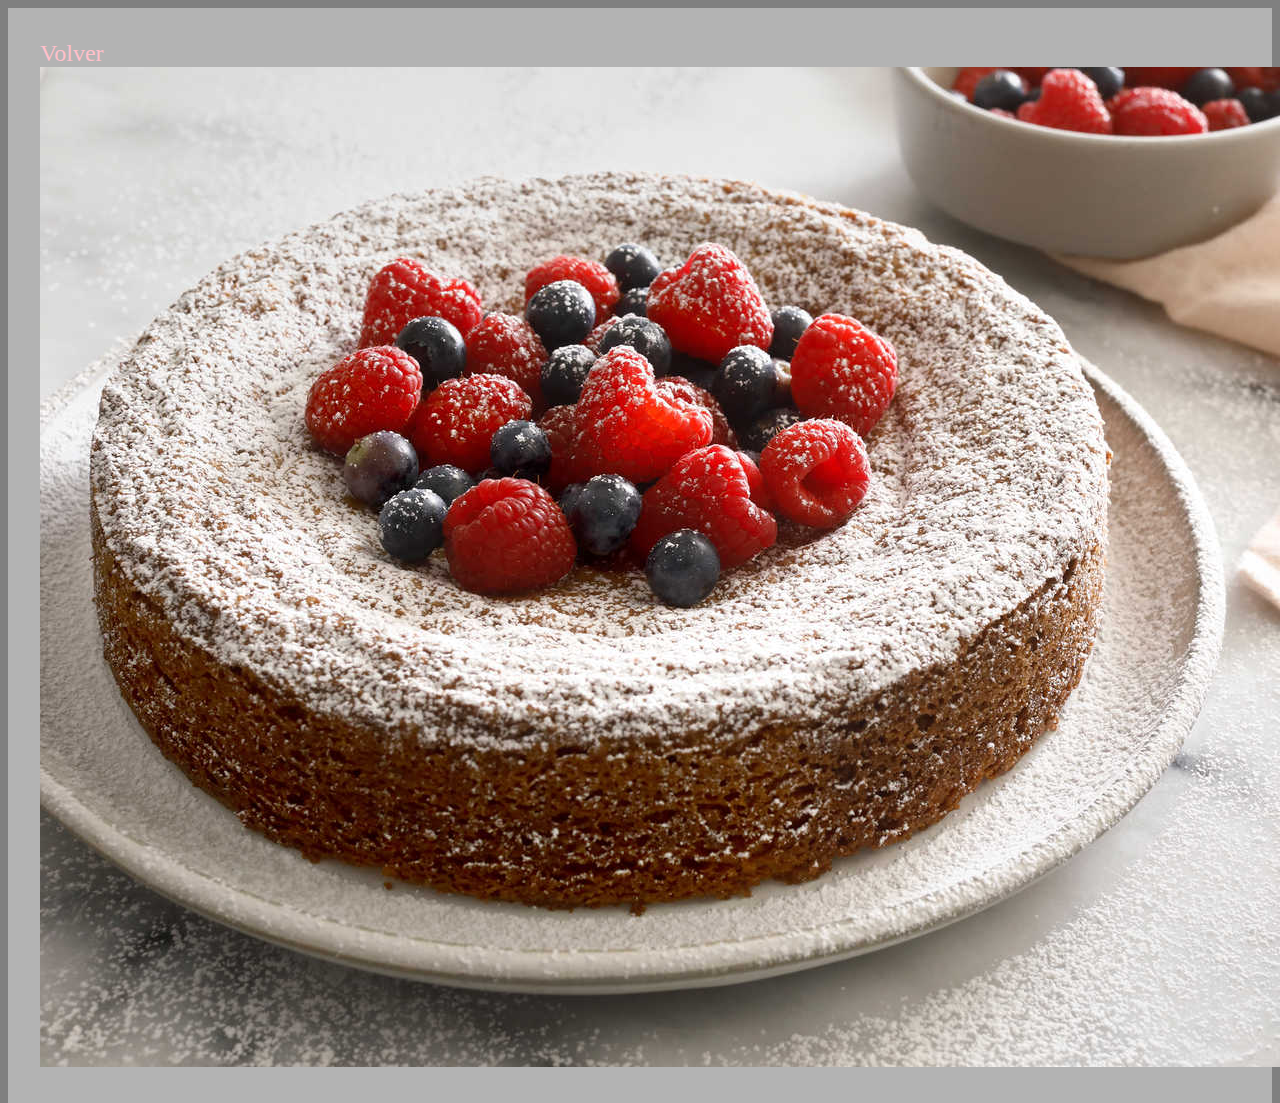
<file: www/paginas/pagina1.html>
<!DOCTYPE html>
<html lang="es">
<head>
	<meta name="viewport" content="width=device-width, initial-scale=1.0">
	<meta charset="UTF-8">
	<title>Página 1</title>
	<link rel="stylesheet" href="../css/estilos.css">
</head>
<body>
	
	<div class="contenido">
	<a class="volver" href="../index.html">Volver</a>
	<br>
	<img src="../css/imagenes/cake2.jpg">
	</div>


</body>
</html>
</file>
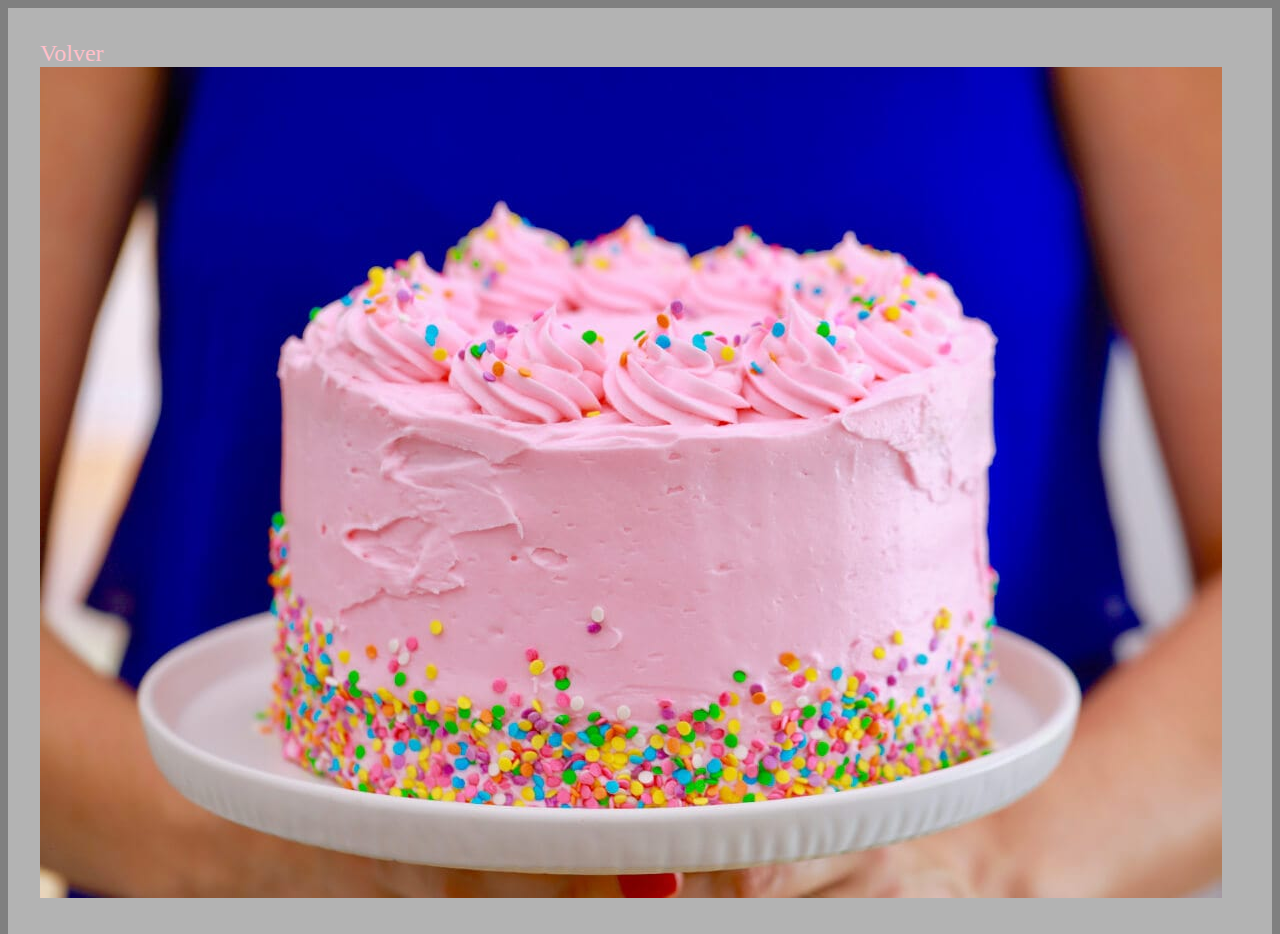
<file: www/paginas/pagina2.html>
<!DOCTYPE html>
<html lang="es">
<head>
	<meta name="viewport" content="width=device-width, initial-scale=1.0">
	<meta charset="UTF-8">
	<title>Página 2</title>
	<link rel="stylesheet" href="../css/estilos.css">
</head>
<body>
	<div class="contenido">
	<a class="volver" href="../index.html">Volver</a>
	<br>
	<img src="../css/imagenes/cake3.jpg">
	</div>

</body>
</html>
</file>
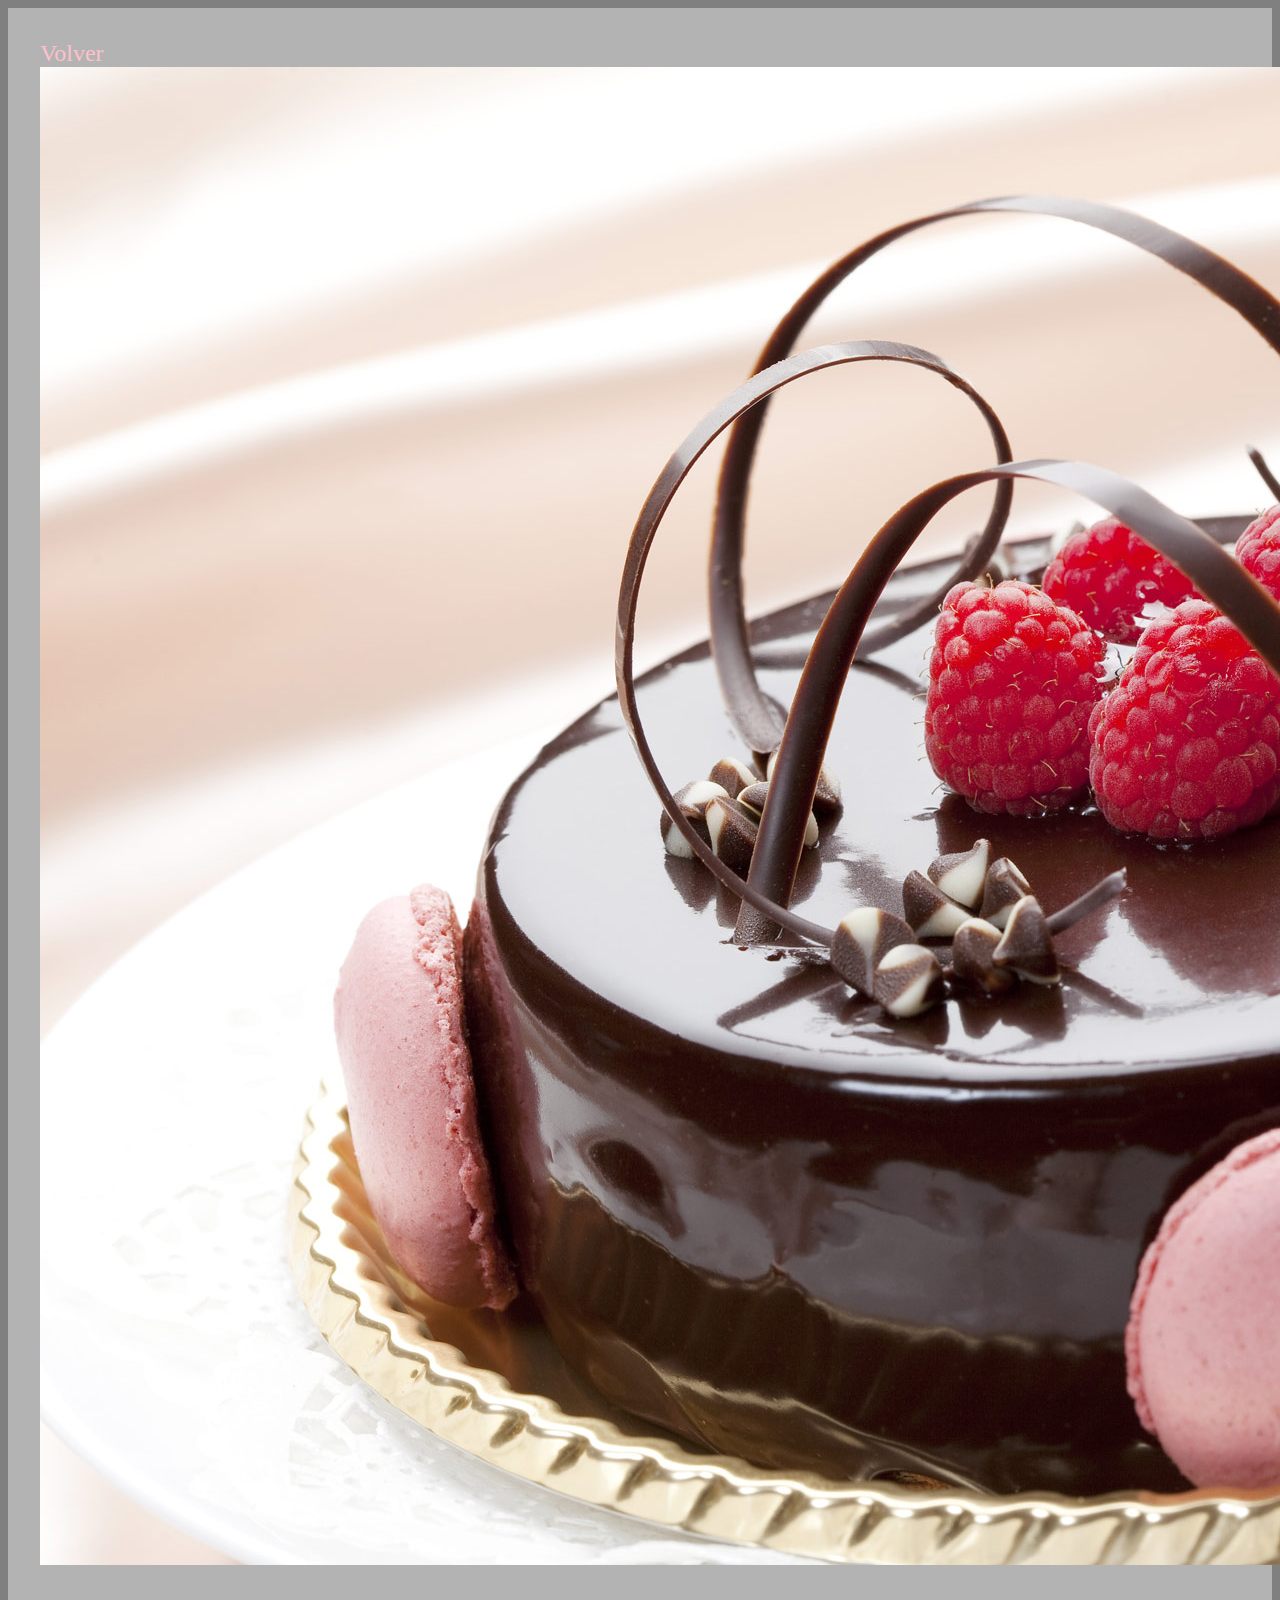
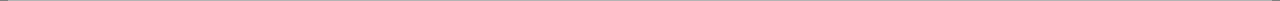
<file: www/paginas/pagina3.html>
<!DOCTYPE html>
<html lang="es">
<head>
	<meta name="viewport" content="width=device-width, initial-scale=1.0">
	<meta charset="UTF-8">
	<title>Página 3</title>
	<link rel="stylesheet" href="../css/estilos.css">
</head>
<body>
	<div class="contenido">
	<a class="volver" href="../index.html">Volver</a>
	<br>
	<img src="../css/imagenes/cake4.jpg">
	</div>
</body>
</html>
</file>
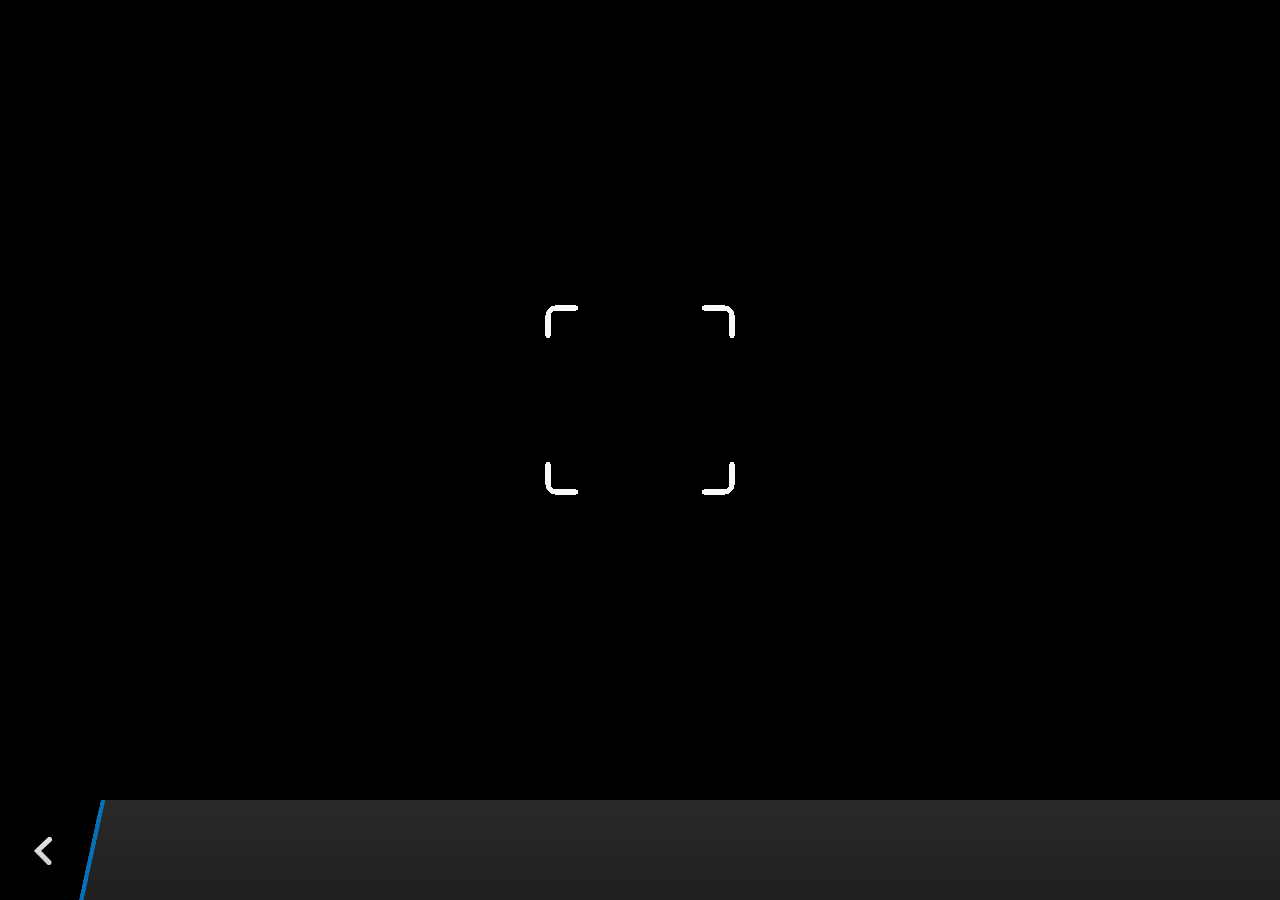
<file: plugins/cordova-plugin-camera/www/blackberry10/assets/camera.html>
<!--
 Licensed under the Apache License, Version 2.0 (the "License");
 you may not use this file except in compliance with the License.
 You may obtain a copy of the License at

 http://www.apache.org/licenses/LICENSE-2.0

 Unless required by applicable law or agreed to in writing, software
 distributed under the License is distributed on an "AS IS" BASIS,
 WITHOUT WARRANTIES OR CONDITIONS OF ANY KIND, either express or implied.
 See the License for the specific language governing permissions and
 limitations under the License.
 -->
<!DOCTYPE HTML>
<html lang="en">
    <head>
        <meta charset="utf-8">
        <script src="camera.js" type="text/javascript"></script>
        <script>
            var meta = document.createElement("meta");
            meta.setAttribute('name','viewport');
            meta.setAttribute('content','initial-scale='+ (1/window.devicePixelRatio) + ',user-scalable=no');
            document.getElementsByTagName('head')[0].appendChild(meta);
        </script>
    </head>
    <style type="text/css">
        body {
            background-color: black;
        }
        .action-bar {
            position: fixed;
            left: 0px;
            bottom: 0px;
            height: 100px;
            width: 100%;
            background-image: linear-gradient(rgb(41, 41, 41), rgb(32, 32, 32));
        }
        .action-bar-back {
            width: 78px;
            height: 100px;
            background-color: black;
        }
        .action-bar-divider {
            position: fixed;
            bottom: 0px;
            left: 78px;
            width: 28px;
            height: 100px;
            background-image: url([data-uri]);
        }
        .action-bar-back-button {
            position: fixed;
            bottom: 35px;
            left: 34px;
            width: 18px;
            height: 28px;
            background-image: url([data-uri]);
        }
        .camera-cross-hairs {
            position: fixed;
            top: 50%;
            left: 50%;
            -webkit-transform: translate(-50%, -147px);
            width: 194px;
            height: 195px;
            background-image: url([data-uri]); 
        }
    </style>
    <body>
        <div id="camera">
            <video id="v"></video>
            <div class="camera-cross-hairs"></div>
        </div>
        <canvas id="c" style="display: none;"></canvas>
        <div class="action-bar">
            <div id="back" class="action-bar-back">
                <div class="action-bar-back-button"></div>
            </div>
            <div class="action-bar-divider"></div>
        </div>
    </body>
</html>
</file>
<file: www/css/estilos.css>
body,html{
	height: 100%;
	background-color: gray;
}

header{
	background: url("imagenes/img2.jpg") ;
	background-size: cover;
	padding: 5em 5em 5em 5em;
}

.centrar{ /*Crear para centrar todos los textos de app*/

	text-align: center;
}
.contenido{
	background: rgba(255,255,255,0.4);
	padding: 2em;
}

.fondo{
	background: url("imagenes/header.jpg") center center no-repeat; /*Posiciona en el centro x y */
	background-size: cover;
}

.menu{
	list-style: none;
	display: flex; /*Menu horizontal*/
	margin: 0 auto;
	width: 60%;
	justify-content: space-around;

}

.menu li a{
	font-size: 1.5em;
	color: pink;
	text-decoration: none;
	text-transform: capitalize;
}

.volver{
	font-size: 1.5em;
	color: pink;
	text-decoration: none;
	text-align: center;
}

.volver:hover{
	color: purple;
	background: pink;
}
</file>
